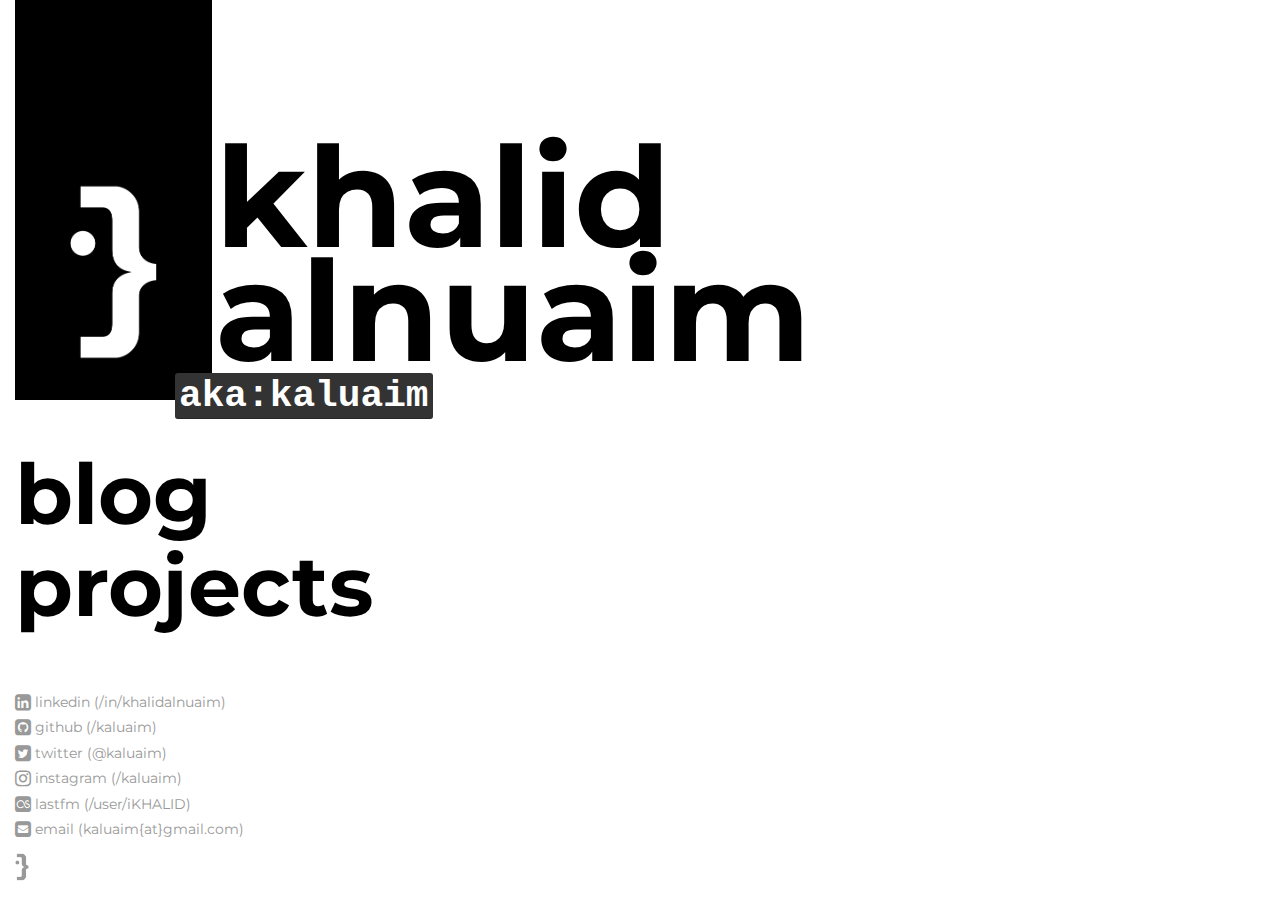
<file: index.html>
<!--
Hello, since you're reading this words,, that probably mean you
curious about this site, I have to warn you it not built in
efficient way and i'm sure 100% there's a better ways to do it
(i'm not a frontend developer but i wanted to build something
unique, feel free to use it if you want, and if you need any help
just let me know,, BUT don't look at the CSS file it is worst :-D ).
@kaluaim
 -->
<!DOCTYPE html>
<html lang="en">
	<head>
		<meta charset="utf-8">
		<meta http-equiv="X-UA-Compatible" content="IE=edge">
		<meta name="viewport" content="width=device-width, initial-scale=1, maximum-scale=1, user-scalable=no">
		<title>kaluaim</title>
		<link rel="shortcut icon" href="assets/images/favicon.ico">
		<link rel="author" href="humans.txt" />
		<meta name="description" content="The personal website for khalid alnuaim">
		<meta name="keywords" content="kaluaim,khalid,alnuaim">

		<!-- Bootstrap -->
		<link rel="stylesheet" href="https://maxcdn.bootstrapcdn.com/bootstrap/3.2.0/css/bootstrap.min.css">

		<!-- Font Awesome -->
		<link rel="stylesheet" href="https://maxcdn.bootstrapcdn.com/font-awesome/4.3.0/css/font-awesome.min.css">

		<!-- custom CSS -->
		<link rel="stylesheet" type="text/css" href="assets/css/style.css">

		<!--[if lt IE 9]>
		<script src="https://oss.maxcdn.com/html5shiv/3.7.2/html5shiv.min.js"></script>
		<script src="https://oss.maxcdn.com/respond/1.4.2/respond.min.js"></script>
		<![endif]-->
	</head>
	<body>
		<div class="container-fluid">
			<!-- ### title ### -->
			<!-- lg -->
			<div class="row visible-lg-block">
				<div class="col-lg-12 title-lg">
					<img src="assets/images/logo-header.png">
					<h1>khalid</h1>
					<h2>alnuaim</h2>
					<h3><kbd>aka:kaluaim</kbd></h3>
				</div>
			</div>

			<!-- md -->
			<div class="row visible-md-block">
				<div class="col-lg-12 title-md">
					<img src="assets/images/logo-header.png">
					<h1>khalid</h1>
					<h2>alnuaim</h2>
					<h3><kbd>aka:kaluaim</kbd></h3>
				</div>
			</div>

			<!-- sm -->
			<div class="row visible-sm-block">
				<div class="col-lg-12 title-sm">
					<img src="assets/images/logo-header.png">
					<h1>khalid</h1>
					<h2>alnuaim</h2>
					<h3><kbd>kaluaim</kbd></h3>
				</div>
			</div>

			<!-- xs -->
			<div class="row visible-xs-block">
				<div class="col-lg-12 title-xs">
					<img src="assets/images/logo-header.png">
					<h1>khalid</h1>
					<h2>alnuaim</h2>
					<h3><kbd>kaluaim</kbd></h3>
				</div>
			</div>
		</div>

		<div class="container-fluid">
			<!-- ### links ### -->
			<!-- lg, md and sm -->
			<div class="row hidden-xs">
				<div class="col-sm-12 links">
					<h1>
						<a href="http://blog.kalua.im/">blog</a></br>
						<a href="http://projects.kalua.im/">projects</a>
					</h1>
				</div>
			</div>

			<!-- xs -->
			<div class="row visible-xs-block">
				<div class="col-md-12 links-xs">
					<div class="col-md-3">
						<h1><a href="http://blog.kalua.im/">blog</a></h1>
					</div>
					<div class="col-md-4">
						<h1><a href="http://projects.kalua.im/">projects</a></h1>
					</div>
				</div>
			</div>
		</div>


		<!-- ### footer ### -->
		<!-- lg, md and sm -->
		<div class="footer hidden-xs">
			<div class="container-fluid">
				<span class="text-muted">
					<h6><a href="https://www.linkedin.com/in/khalidalnuaim/"><i class="fa fa-linkedin-square fa-lg"></i> linkedin (/in/khalidalnuaim)</a><h6/>
					<h6><a href="https://github.com/kaluaim/"><i class="fa fa-github-square fa-lg"></i> github (/kaluaim)</a><h6/>
					<h6><a href="https://twitter.com/kaluaim/"><i class="fa fa-twitter-square fa-lg"></i> twitter (@kaluaim)</a><h6/>
					<h6><a href="https://instagram.com/kaluaim/"><i class="fa fa-instagram fa-lg"></i> instagram (/kaluaim)</a><h6/>
					<h6><a href="http://www.last.fm/user/iKHALID/"><i class="fa fa-lastfm-square fa-lg"></i> lastfm (/user/iKHALID)</a><h6/>
					<h6><a href="mailto:kaluaim@gmail.com"><i class="fa fa-envelope-square fa-lg"></i> email (kaluaim{at}gmail.com)</a><h6/>
					<img src="assets/images/logo-gray.png" class="footer-logo">
				</span>
			</div>
		</div>

		<!-- xs -->
		<div class="footer-xs visible-xs-inline">
			<div class="container">
				<span class="text-muted footer-links-xs">
					<img src="assets/images/logo-gray.png" class="footer-logo-xs"><br>&#160;
					<a href="https://www.linkedin.com/in/khalidalnuaim/"><i class="fa fa-linkedin-square fa-3x"></i></a>&#160;
					<a href="https://github.com/kaluaim/"><i class="fa fa-github-square fa-3x"></i></a>&#160;
					<a href="mailto:kaluaim@gmail.com"><i class="fa fa-envelope-square fa-3x"></i></a><br>&#160;
					<a href="https://twitter.com/kaluaim/"><i class="fa fa-twitter-square fa-3x"></i></a>&#160;
					<a href="https://instagram.com/kaluaim/"><i class="fa fa-instagram fa-3x"></i></a>&#160;
					<a href="http://www.last.fm/user/iKHALID/"><i class="fa fa-lastfm-square fa-3x"></i></a>
				</span>
			</div>
		</div>

		<!-- JavaScript -->
		<script src="https://ajax.googleapis.com/ajax/libs/jquery/1.11.1/jquery.min.js"></script>
		<script src="https://maxcdn.bootstrapcdn.com/bootstrap/3.2.0/js/bootstrap.min.js"></script>
	</body>
</html>
</file>
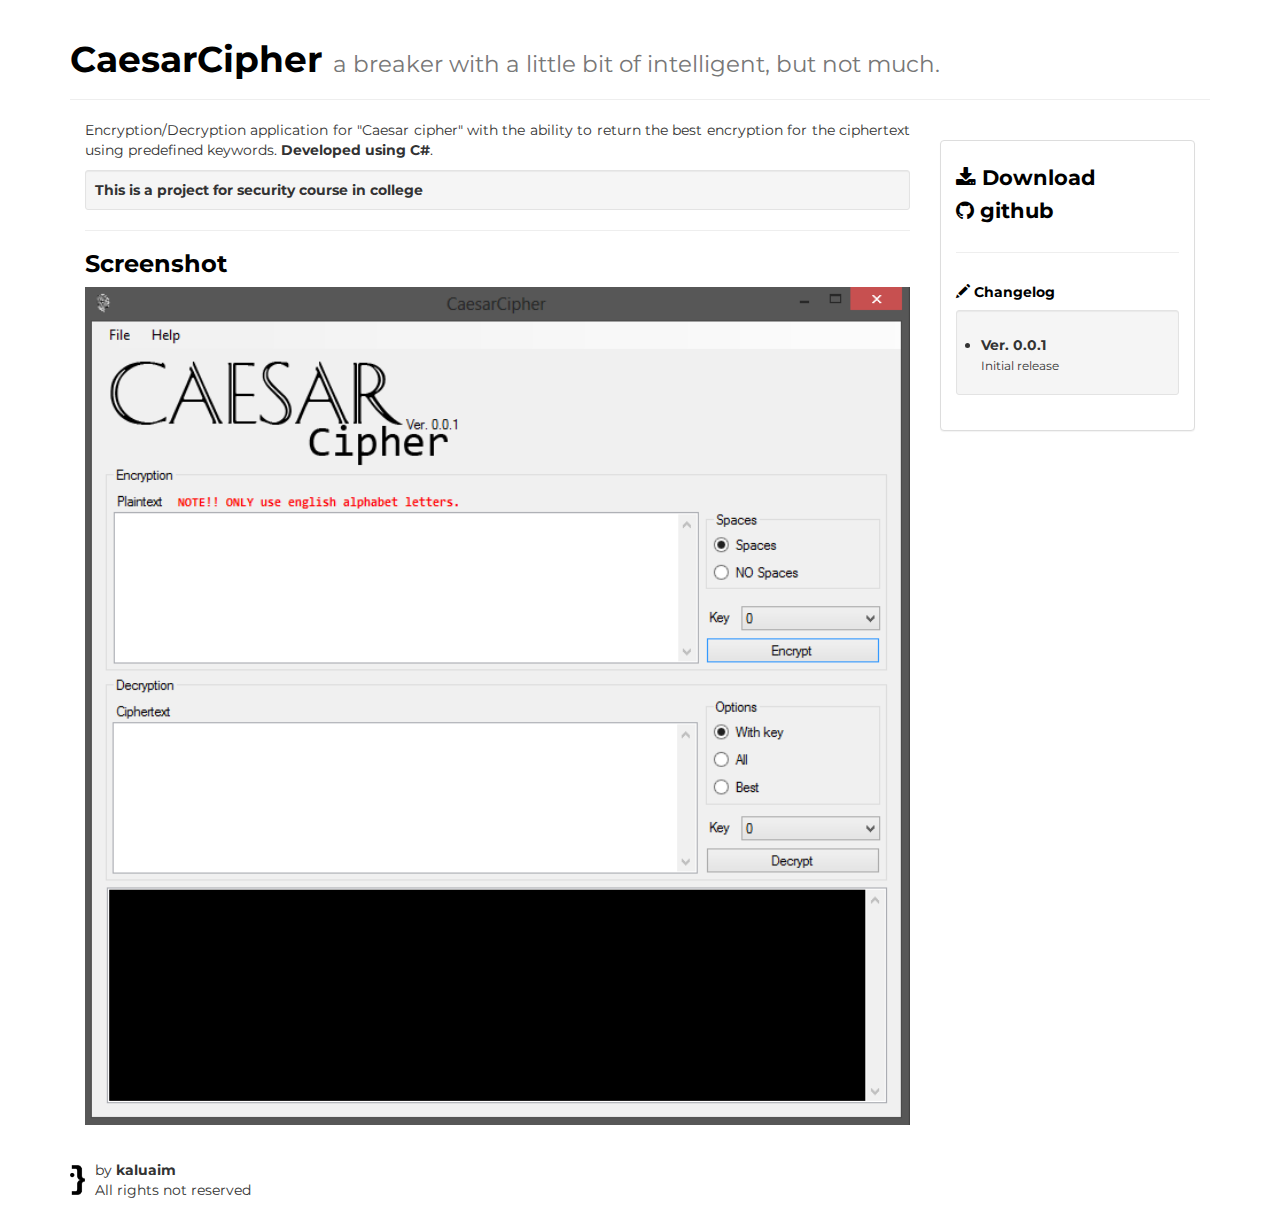
<file: projects/CaesarCipher/index.html>
<!DOCTYPE html>
<html lang="en">

	<head>
		<meta charset="utf-8">
		<meta http-equiv="X-UA-Compatible" content="IE=edge">
		<meta name="viewport" content="width=device-width, initial-scale=1">
		<title>CaesarCipher</title>
		<link rel="shortcut icon" href="http://kalua.im/assets/images/favicon.ico" >

		<!-- Bootstrap -->
		<link rel="stylesheet" href="https://maxcdn.bootstrapcdn.com/bootstrap/3.2.0/css/bootstrap.min.css">

		<!-- Font Awesome -->
		<link href="https://maxcdn.bootstrapcdn.com/font-awesome/4.1.0/css/font-awesome.min.css" rel="stylesheet">

		<!-- my_css -->
		<link href="assets/css/style.css" rel="stylesheet">

		<!--[if lt IE 9]>
			<script src="https://oss.maxcdn.com/libs/html5shiv/3.7.0/html5shiv.js"></script>
			<script src="https://oss.maxcdn.com/libs/respond.js/1.4.2/respond.min.js"></script>
		<![endif]-->
	</head>

	<body>
		<div class="container">

			<!-- Title -->
		  <div class="row">
		    <div class="container">
		      <div class="page-header">
		        <h1>
		          <strong>CaesarCipher </strong>
		          <small>a breaker with a little bit of intelligent, but not much.</small>
		        </h1>
		      </div>
		    </div>
		  </div>

			<!-- Main -->
		  <div class="row">
				<div class="container">

			    <!-- content -->
			    <div class="col-md-9">
			      <p>Encryption/Decryption application for &quot;Caesar cipher&quot; with the ability to return the best encryption for the ciphertext using predefined keywords. <strong>Developed using C#</strong>.</p>
						<div class="well well-sm"><strong>This is a project for security course in college</strong></div>
						<hr/>
						<h3>Screenshot</h3>
						<img src="assets/images/caesar-cipher-screenshot.png" style="width:100%;" alt="server"/>
			    </div>

			    <!-- Side-menu  -->
			    <div class="col-md-3 side-menu">
			      <div class="panel panel-default">
			        <div class="panel-body">
			          <div class="row">
		              <div class="col-xs-12">
		                <h5><i class="fa fa-download"></i> <a href="assets/download/CaesarCipher-0.0.1.zip"><strong>Download</strong></a></h5>
		                <h5><i class="fa fa-github"></i> <a href="https://github.com/kaluaim/CaesarCipher" target="_blank"><strong>github</strong></a></h5>
		              </div>
			          </div>
								<hr/>
			          <div class="row">
		              <div class="col-xs-12">
	                  <h4><strong><span class="glyphicon glyphicon-pencil"></span> Changelog</strong></h4>
		                <div class="well well-sm changelog">
											<ul>
												<li>
													<strong>Ver. 0.0.1</strong></br>
				                  <small>Initial release</small>
												</li>
											</ul>
		                </div>
		              </div>
			          </div>
			        </div>
			      </div>
			    </div>
				</div>

		  </div>
		</div>

		<!-- Footer -->
		<div class="footer">
		    <div class="container">
		      <div>
		        <img src="assets/images/logo-footer.png" width="15" alt="kaluaim"/>
		      </div>
	        <div class="footer-kaluaim">
            by <strong>kaluaim</strong>
	        </div>
	        <div class="footer-rights">
            All rights not reserved
	        </div>
		    </div>
		</div>

	</body>

</html>
</file>
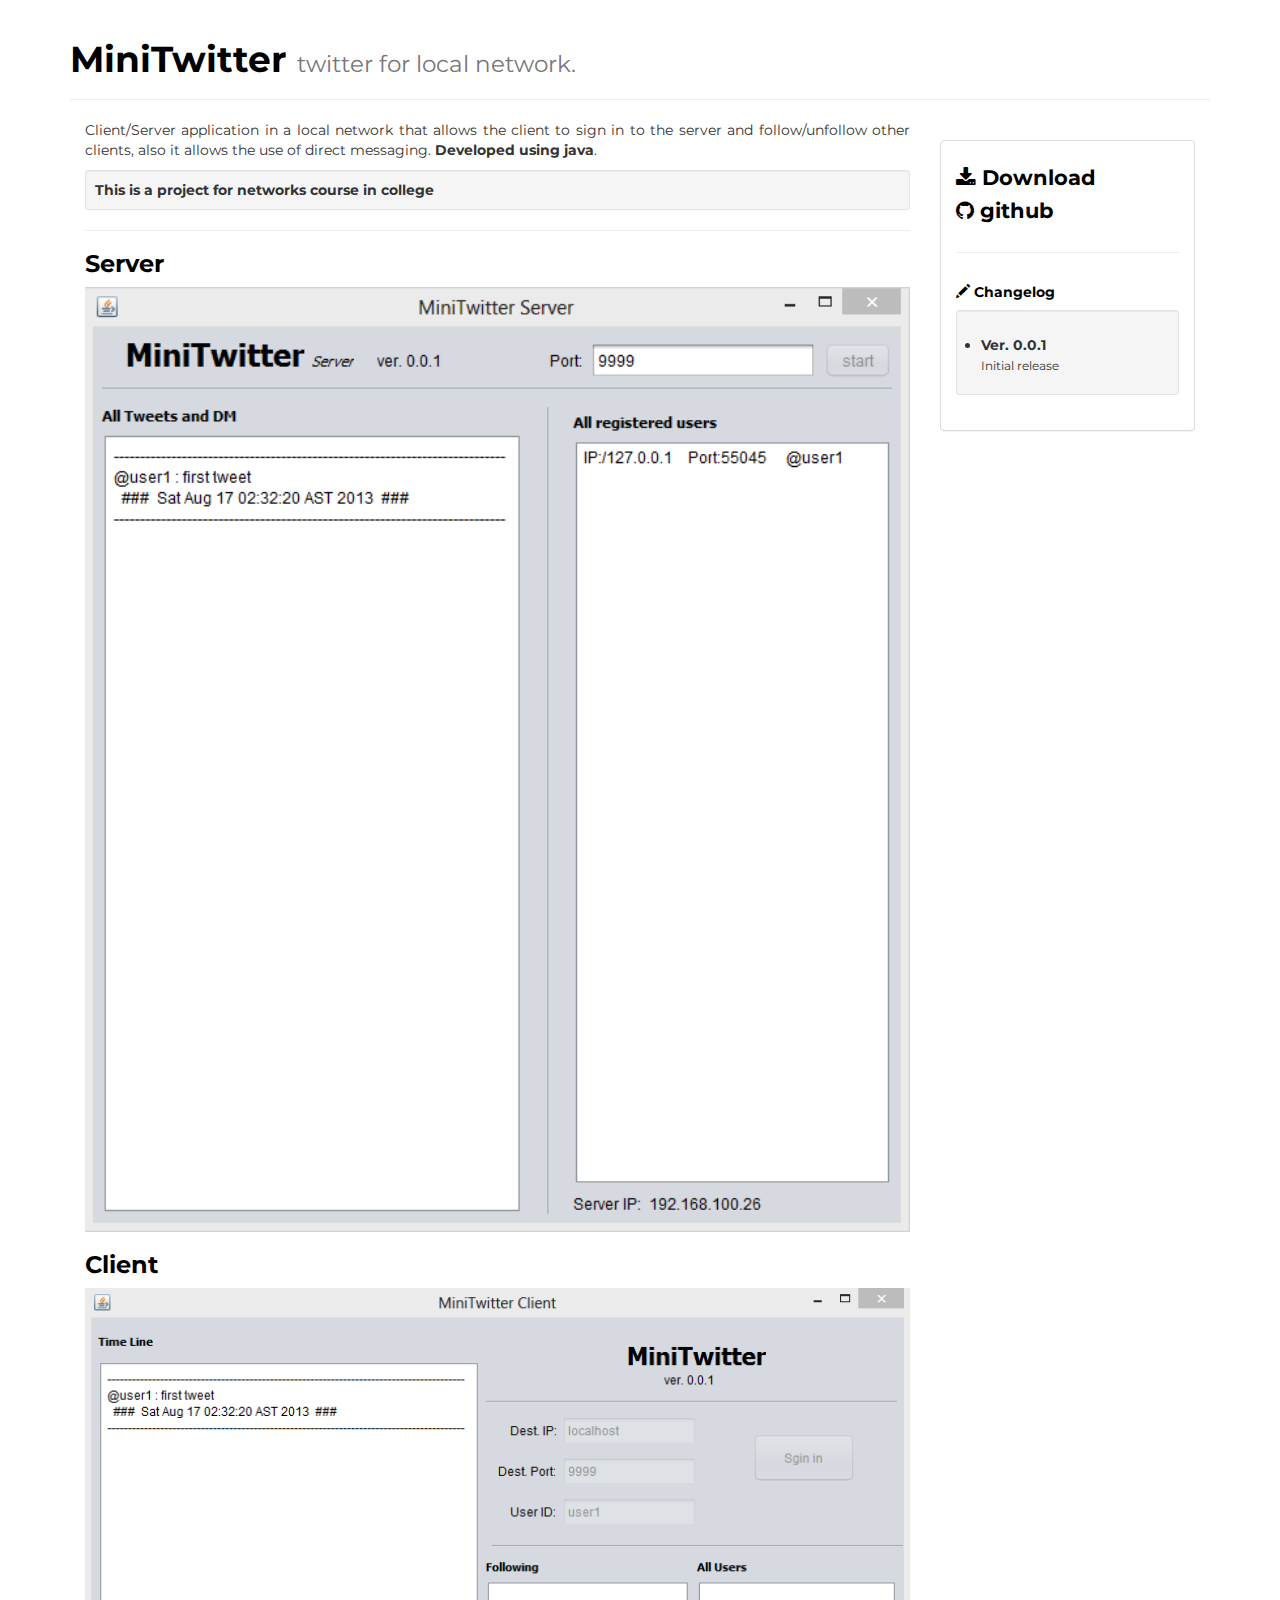
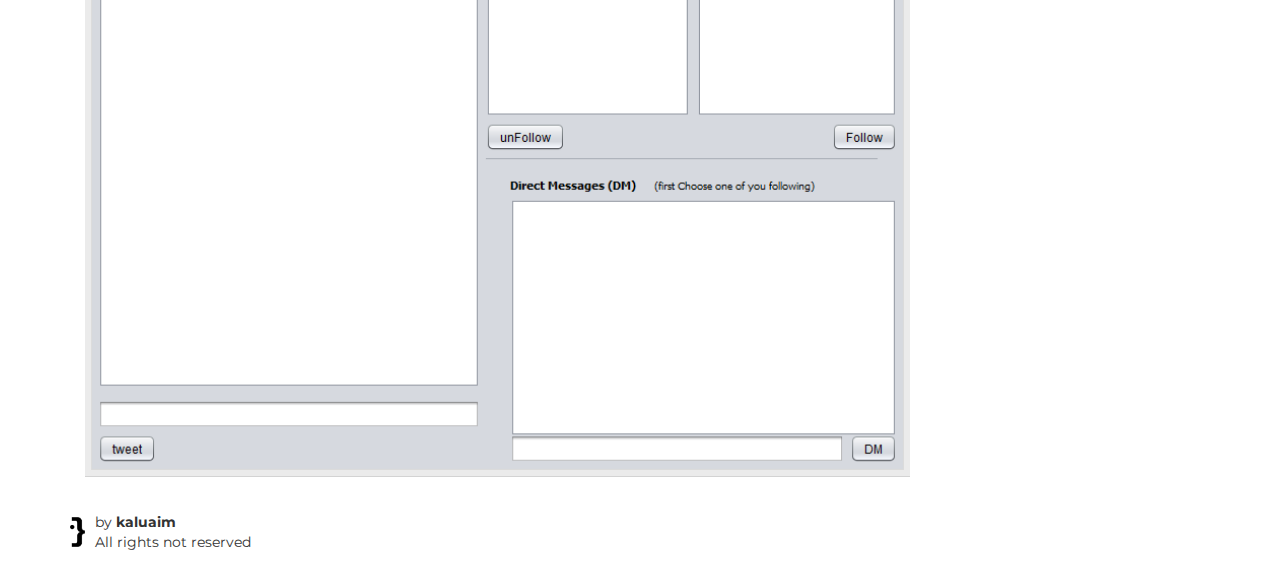
<file: projects/MiniTwitter/index.html>
<!DOCTYPE html>
<html lang="en">

	<head>
		<meta charset="utf-8">
		<meta http-equiv="X-UA-Compatible" content="IE=edge">
		<meta name="viewport" content="width=device-width, initial-scale=1">
		<title>CaesarCipher</title>
		<link rel="shortcut icon" href="http://kalua.im/assets/images/favicon.ico" >

		<!-- Bootstrap -->
		<link rel="stylesheet" href="https://maxcdn.bootstrapcdn.com/bootstrap/3.2.0/css/bootstrap.min.css">

		<!-- Font Awesome -->
		<link href="https://maxcdn.bootstrapcdn.com/font-awesome/4.1.0/css/font-awesome.min.css" rel="stylesheet">

		<!-- my_css -->
		<link href="assets/css/style.css" rel="stylesheet">

		<!--[if lt IE 9]>
			<script src="https://oss.maxcdn.com/libs/html5shiv/3.7.0/html5shiv.js"></script>
			<script src="https://oss.maxcdn.com/libs/respond.js/1.4.2/respond.min.js"></script>
		<![endif]-->
	</head>

	<body>
		<div class="container">

			<!-- Title -->
		  <div class="row">
		    <div class="container">
		      <div class="page-header">
		        <h1>
		          <strong>MiniTwitter </strong>
		          <small>twitter for local network.</small>
		        </h1>
		      </div>
		    </div>
		  </div>

			<!-- Main -->
		  <div class="row">
				<div class="container">

			    <!-- content -->
			    <div class="col-md-9">
			      <p>Client/Server application in a local network that allows the client to sign in to the server and follow/unfollow other clients, also it allows the use of direct messaging. <strong>Developed using java</strong>.</p>
						<div class="well well-sm"><strong>This is a project for networks course in college</strong></div>
						<hr/>
						<h3>Server</h3>
						<img src="assets/images/mini-twitter-server.png" style="width:100%;" alt="server"/>
						<h3>Client</h3>
						<img src="assets/images/mini-twitter-client.png" style="width:100%;" alt="server"/>
			    </div>

			    <!-- Side-menu  -->
			    <div class="col-md-3 side-menu">
			      <div class="panel panel-default">
			        <div class="panel-body">
			          <div class="row">
		              <div class="col-xs-12">
		                <h5><i class="fa fa-download"></i> <a href="assets/download/MiniTwitter-0.0.1.zip"><strong>Download</strong></a></h5>
		                <h5><i class="fa fa-github"></i> <a href="https://github.com/kaluaim/MiniTwitter" target="_blank"><strong>github</strong></a></h5>
		              </div>
			          </div>
								<hr/>
			          <div class="row">
		              <div class="col-xs-12">
	                  <h4><strong><span class="glyphicon glyphicon-pencil"></span> Changelog</strong></h4>
										<div class="well well-sm changelog">
											<ul>
												<li>
													<strong>Ver. 0.0.1</strong></br>
				                  <small>Initial release</small>
												</li>
											</ul>
		                </div>
		              </div>
			          </div>
			        </div>
			      </div>
			    </div>
				</div>

		  </div>
		</div>

		<!-- Footer -->
		<div class="footer">
		    <div class="container">
		      <div>
		        <img src="assets/images/logo-footer.png" width="15" alt="kaluaim"/>
		      </div>
	        <div class="footer-kaluaim">
            by <strong>kaluaim</strong>
	        </div>
	        <div class="footer-rights">
            All rights not reserved
	        </div>
		    </div>
		</div>

	</body>

</html>
</file>
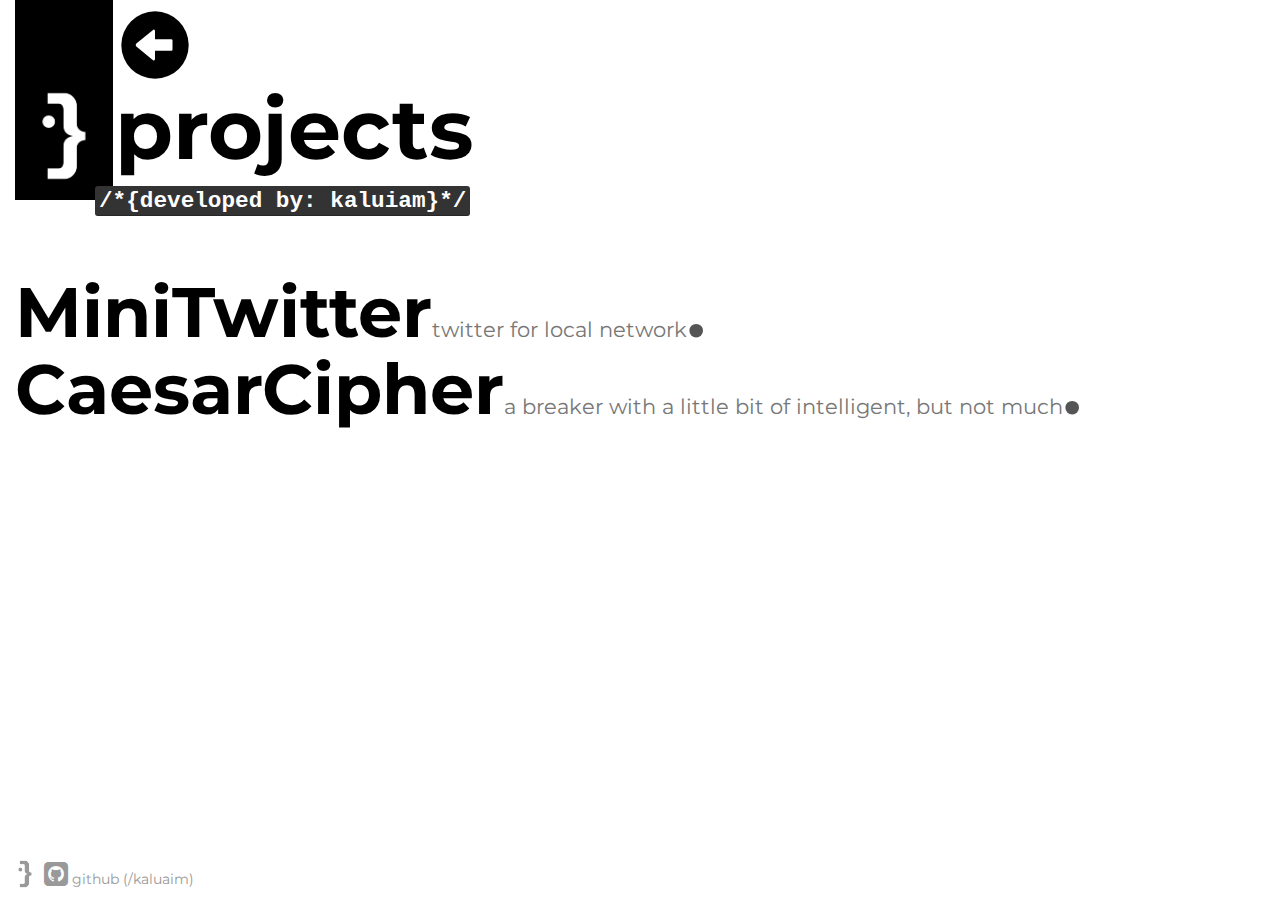
<file: projects.html>
<!DOCTYPE html>
<html lang="en">
	<head>
		<meta charset="utf-8">
		<meta http-equiv="X-UA-Compatible" content="IE=edge">
		<meta name="viewport" content="width=device-width, initial-scale=1">
		<title>projects</title>
		<link rel="shortcut icon" href="favicon.ico">

		<!-- Bootstrap -->
		<link rel="stylesheet" href="https://maxcdn.bootstrapcdn.com/bootstrap/3.2.0/css/bootstrap.min.css">

		<!-- Font Awesome -->
		<link href="https://maxcdn.bootstrapcdn.com/font-awesome/4.1.0/css/font-awesome.min.css" rel="stylesheet">

		<!-- custom CSS -->
		<link rel="stylesheet" type="text/css" href="custom.css">

		<!--[if lt IE 9]>
		<script src="https://oss.maxcdn.com/html5shiv/3.7.2/html5shiv.min.js"></script>
		<script src="https://oss.maxcdn.com/respond/1.4.2/respond.min.js"></script>
		<![endif]-->
	</head>
	<body>

		<div class="container-fluid">
			<!-- ### title ### -->
			<!-- lg -->
			<div class="row visible-lg-block">
				<div class="col-lg-12 projects-title-lg">
					<img src="llogo.png">
					<h1>
						<a href="http://kalua.im/"><span class="glyphicon glyphicon-circle-arrow-left"></span></a>
					</h1>
					<h2>projects</h2>
					<h3><kbd>/*{developed by: kaluiam}*/</kbd></h3>
				</div>
			</div>

			<!-- md -->
			<div class="row visible-md-block">
				<div class="col-md-12 projects-title-md">
					<img src="llogo.png">
					<h1>
						<a href="http://kalua.im/"><span class="glyphicon glyphicon-circle-arrow-left"></span></a>
					</h1>
					<h2>projects</h2>
					<h3><kbd>/*{developed by: kaluiam}*/</kbd></h3>
				</div>
			</div>

			<!-- sm -->
			<div class="row visible-sm-block">
				<div class="col-sm-12 projects-title-sm">
					<img src="llogo.png">
					<h1>
						<a href="http://kalua.im/"><span class="glyphicon glyphicon-circle-arrow-left"></span></a>
					</h1>
					<h2>projects</h2>
					<h3><kbd>/*{developed by: kaluiam}*/</kbd></h3>
				</div>
			</div>

			<!-- xs -->
			<div class="row visible-xs-block">
				<div class="col-xs-12 projects-title-xs">
					<img src="llogo.png">
					<h1>
						<a href="http://kalua.im/"><span class="glyphicon glyphicon-circle-arrow-left"></span></a>
					</h1>
					<h2>projects</h2>
					<h3><kbd>/*{developed by: kaluiam}*/</kbd></h3>
				</div>
			</div>
		</div>

		<div class="container-fluid">
			<!-- ### links ### -->
			<!-- lg -->
			<div class="row visible-lg-block">
				<div class="col-lg-12 projects-links-lg">
					<h1>
						<a href="http://projects.kalua.im/MiniTwitter/">MiniTwitter</a><small>twitter for local network</small>.</br>
						<a href="http://projects.kalua.im/CaesarCipher/">CaesarCipher</a><small>a breaker with a little bit of intelligent, but not much</small>.</br>
					</h1>
				</div>
			</div>

			<!-- md -->
			<div class="row visible-md-block">
				<div class="col-md-12 projects-links-md">
					<h1>
						<a href="http://projects.kalua.im/MiniTwitter/">MiniTwitter</a><small>twitter for local network</small>.</br>
						<a href="http://projects.kalua.im/CaesarCipher/">CaesarCipher</a><small>a breaker with a little bit of intelligent, but not much</small>.</br>
					</h1>
				</div>
			</div>

			<!-- sm -->
			<div class="row visible-sm-block">
				<div class="col-sm-12 projects-links-sm">
					<h1>
						<a href="http://projects.kalua.im/MiniTwitter/">MiniTwitter</a><small>twitter for local network</small>.</br>
						<a href="http://projects.kalua.im/CaesarCipher/">CaesarCipher</a><small>a breaker with a little bit of intelligent, but not much</small>.</br>
					</h1>
				</div>
			</div>

			<!-- xs -->
			<div class="row visible-xs-block">
				<div class="col-xs-12 projects-links-xs">
					<h1>
						<a href="http://projects.kalua.im/MiniTwitter/">MiniTwitter</a>.</br>
						<a href="http://projects.kalua.im/CaesarCipher/">CaesarCipher</a>.</br>
					</h1>
				</div>
			</div>

		</div>

		<!-- ### footer ### -->
		<!-- lg, md and sm -->
		<div class="footer-projects hidden-xs">
			<div class="container-fluid">
				<span class="text-muted">
					<h6>
						<img src="logo-g.png" class="footer-projects-logo">
						<a href="https://github.com/kaluaim"><i class="fa fa-github-square fa-2x"></i> github (/kaluaim)</a>
					<h6/>
				</span>
			</div>
		</div>

		<!-- xs -->
		<div class="footer-projects-xs visible-xs-inline">
			<div class="container-fluid">
				<span class="text-muted footer-links-xs">
					<img src="logo-g.png" class="footer-logo-xs">
					<a href="https://github.com/kaluaim"><i class="fa fa-github-square fa-3x"></i></a>&#160;
				</span>
			</div>
		</div>


		<!-- JavaScript plugins -->
		<script src="https://ajax.googleapis.com/ajax/libs/jquery/1.11.1/jquery.min.js"></script>
		<script src="https://maxcdn.bootstrapcdn.com/bootstrap/3.2.0/js/bootstrap.min.js"></script>
	</body>
</html>
</file>
<file: assets/css/style.css>
/*
I told you don't look :-(
if this line above doesn't make sense to you don't look at index.html :-)
@kaluaim
*/

@import url(http://fonts.googleapis.com/css?family=Montserrat:400,700);

html {
  position: relative;
  min-height: 100%;
}

body {
  /* Margin bottom by footer height */
  margin-bottom: 215px;
  overflow-x: hidden;
  font-family: 'Montserrat', Arial, serif;
}

.footer {
  position: absolute;
  bottom: 0;
  width: 100%;
  /* Set the fixed height of the footer here */
  height: 215px;
  background-color: #fff;
}

.footer-xs {
  position: absolute;
  bottom: 0;
  width: 100%;
  /* Set the fixed height of the footer here */
  height: 130px;
  background-color: #fff;
}

.footer-projects {
  position: absolute;
  bottom: 0;
  width: 100%;
  /* Set the fixed height of the footer here */
  height: 50px;
  background-color: #fff;
}

.footer-projects-xs {
  position: absolute;
  bottom: 0;
  width: 100%;
  /* Set the fixed height of the footer here */
  height: 50px;
  background-color: #fff;
}

.footer-logo {
	height: 30px;
	margin-top: 5px;
	margin-left:-8px;
}

.footer-logo-xs {
  height: 45px;
  margin-top: -25px;
  margin-left:-5px;
}

.footer-projects-logo {
  height: 30px;
  margin-top: -12px;
  margin-left:-5px;
}

.container .text-muted {
  margin: 19px 0 10px 0;
}

h1 { font-weight: 700; color: #000;}
h2 { font-weight: 700; color: #000;}
h3 { font-weight: 700; color: #999;}
h4 { font-weight: 700; font-size:200%; color: #e3e2dd;}
h5 { font-weight: 700; font-size:500%; color: #000;}
h5 a{ font-weight: 700; font-size:100%; color: #000}
h5 a:hover{ color: #999; text-decoration: none;}
h5 a:focus{ color: #555; text-decoration: none;}
h6 { font-weight: 700; font-size:100%; color: #999;}
h6 a{ font-weight: 400; font-size:100%; color: #999;}
h6 a:hover{ font-weight: 400; font-size:100%; color: #000; text-decoration: none;}
h6 a:focus{ font-weight: 400; font-size:100%; color: #555; text-decoration: none;}


/* header */
/* header:index */
/* ## lg ##*/
.title-lg {}
.title-lg img {height: 400px;}
.title-lg h1 {font-size:1000%; margin-top: -280px; margin-left: 200px;}
.title-lg h2 {font-size:1000%; margin-top: -50px; margin-left: 200px;}
.title-lg h3 {font-size:300%; margin-top: -30px; margin-left: 160px;}

/* ## md ##*/
.title-md {}
.title-md img {height: 300px;}
.title-md h1 {font-size:700%; margin-top: -211px; margin-left: 155px;}
.title-md h2 {font-size:700%; margin-top: -40px; margin-left: 155px;}
.title-md h3 {font-size:220%; margin-top: -20px; margin-left: 160px;}

/* ## sm ##*/
.title-sm {}
.title-sm img {height: 200px;}
.title-sm h1 {font-size:500%; margin-top: -153px; margin-left: 100px;}
.title-sm h2 {font-size:500%; margin-top: -33px; margin-left: 100px;}
.title-sm h3 {font-size:180%; margin-top: -18px; margin-left: 105px;}

/* ## xs ##*/
.title-xs {}
.title-xs img {height: 120px;}
.title-xs h1 {font-size:300%; margin-top: -100px; margin-left: 60px;}
.title-xs h2 {font-size:300%; margin-top: -23px; margin-left: 60px;}
.title-xs h3 {font-size:140%; margin-top: -13px; margin-left: 63px;}

/* header:projects*/
/* ## lg ##*/
.projects-title-lg {}
.projects-title-lg img {height: 200px;}
.projects-title-lg h1 {font-size:500%; margin-top: -190px; margin-left: 105px;}
.projects-title-lg h1 a {color: #000;}
.projects-title-lg h1 a:hover {color: #999;}
.projects-title-lg h2 {font-size:600%; margin-top: -20px; margin-left: 100px;}
.projects-title-lg h3 {font-size:180%; margin-top: 10px; margin-left: 80px;}

/* ## md ##*/
.projects-title-md {}
.projects-title-md img {height: 180px;}
.projects-title-md h1 {font-size:400%; margin-top: -170px; margin-left: 95px;}
.projects-title-md h1 a {color: #000;}
.projects-title-md h1 a:hover {color: #999;}
.projects-title-md h1 a:focus {color: #555;}
.projects-title-md h2 {font-size:550%; margin-top: -26px; margin-left: 90px;}
.projects-title-md h3 {font-size:150%; margin-top: 10px; margin-left: 95px;}

/* ## sm ##*/
.projects-title-sm {}
.projects-title-sm img {height: 160px;}
.projects-title-sm h1 {font-size:350%; margin-top: -150px; margin-left: 85px;}
.projects-title-sm h1 a {color: #000;}
.projects-title-sm h1 a:hover {color: #999;}
.projects-title-sm h1 a:focus {color: #555;}
.projects-title-sm h2 {font-size:550%; margin-top: -32px; margin-left: 80px;}
.projects-title-sm h3 {font-size:120%; margin-top: 10px; margin-left: 85px;}

/* ## xs ##*/
.projects-title-xs {}
.projects-title-xs img {height: 120px;}
.projects-title-xs h1 {font-size:300%; margin-top: -114px; margin-left: 65px;}
.projects-title-xs h1 a {color: #000;}
.projects-title-xs h1 a:hover {color: #999;}
.projects-title-xs h1 a:focus {color: #555;}
.projects-title-xs h2 {font-size:350%; margin-top: -23px; margin-left: 63px;}
.projects-title-xs h3 {font-size:100%; margin-top: -3px; margin-left: 65px;}


/* main-area */
/* main-area:index */
/* ## lg, md and sm ##*/
.links {}
.links h1 {font-size:600%;}
.links h1 a {color: #000;}
.links h1 a:hover {color: #999; text-decoration: none;}
.links h1 a:focus {color: #555; text-decoration: none;}
/* ## xs ##*/
.links-xs {margin-top: 30px; margin-left: -16px;}
.links-xs h1 {font-size:400%; margin-top: -10px;}
.links-xs h1 a {color: #000;}
.links-xs h1 a:hover {color: #999; text-decoration: none;}
.links-xs h1 a:focus {color: #555; text-decoration: none;}

/* main-area:projects */
/* ## lg ##*/
.projects-links-lg {}
.projects-links-lg {margin-top: 30px;}
.projects-links-lg h1 {font-size:500%; color: #555;}
.projects-links-lg h1 a {color: #000;}
.projects-links-lg h1 a:hover {color: #999; text-decoration: none;}
.projects-links-lg h1 a:focus {color: #999; text-decoration: none;}
.projects-links-lg h1 small {font-size:30%;}

/* ## md ##*/
.projects-links-md {}
.projects-links-md {margin-top: 30px;}
.projects-links-md h1 {font-size:400%; color: #555;}
.projects-links-md h1 a {color: #000;}
.projects-links-md h1 a:hover {color: #999; text-decoration: none;}
.projects-links-md h1 a:focus {color: #555; text-decoration: none;}
.projects-links-md h1 small {font-size:30%;}

/* ## sm ##*/
.projects-links-sm {}
.projects-links-sm {margin-top: 30px;}
.projects-links-sm h1 {font-size:330%; color: #555;}
.projects-links-sm h1 a {color: #000;}
.projects-links-sm h1 a:hover {color: #999; text-decoration: none;}
.projects-links-sm h1 a:focus {color: #555; text-decoration: none;}
.projects-links-sm h1 small {font-size:30%;}

/* ## xs ##*/
.projects-links-xs {}
.projects-links-xs {margin-top: 30px;}
.projects-links-xs h1 {font-size:300%; color: #555;}
.projects-links-xs h1 a {color: #000;}
.projects-links-xs h1 a:hover {color: #999; text-decoration: none;}
.projects-links-xs h1 a:focus {color: #555; text-decoration: none;}

/* footer */
/* ## xs ##*/
.footer-links-xs {}
.footer-links-xs a {color: #999;}
.footer-links-xs a:hover {color: #000;};
.footer-links-xs a:focus {color: #555;};
</file>
<file: projects/CaesarCipher/assets/css/style.css>
@import url(http://fonts.googleapis.com/css?family=Montserrat:400,700);

html {
  position: relative;
  min-height: 100%;
}

body {
  /* Margin bottom by footer height */
  margin-bottom: 100px;
  font-family: 'Montserrat', Arial, serif;
}

.footer {
  position: absolute;
  bottom: 0;
  width: 100%;
  /* Set the fixed height of the footer here */
  height: 100px;
  background-color: #fff;
  padding-top: 40px;
}

h1 { font-family: 'Montserrat', Arial, serif; font-weight: 700; color: #000;}
h2 { font-family: 'Montserrat', Arial, serif; font-weight: 700; color: #000;}
h3 { font-family: 'Montserrat', Arial, serif; font-weight: 700; color: #000;}
h4 { font-family: 'Montserrat', Arial, serif; font-weight: 700; font-size:100%; color: #000;}
h5 { font-family: 'Montserrat', Arial, serif; font-weight: 400; font-size:150%; color: #000;}
h5 a{ font-family: 'Montserrat', Arial, serif; font-weight: 400; color: #000}
h5 a:hover{ color: #999; text-decoration: none;}
h5 a:focus{ color: #555; text-decoration: none;}

p {
  font-family: 'Montserrat', Arial, serif;
  font-weight: 400;
  text-align: justify;
}

.side-menu {
  margin: 20px 0 0 0;
}

.footer-kaluaim {
  margin: -35px 0 0 25px;
}

.footer-rights {
  margin: 0 0 0 25px;
}

.changelog > ul {
  margin-left: -25px;
}

.changelog > ul > li {
  padding-top: 15px;
}
</file>
<file: projects/MiniTwitter/assets/css/style.css>
@import url(http://fonts.googleapis.com/css?family=Montserrat:400,700);

html {
  position: relative;
  min-height: 100%;
}

body {
  /* Margin bottom by footer height */
  margin-bottom: 100px;
  font-family: 'Montserrat', Arial, serif;
}

.footer {
  position: absolute;
  bottom: 0;
  width: 100%;
  /* Set the fixed height of the footer here */
  height: 100px;
  background-color: #fff;
  padding-top: 40px;
}

h1 { font-family: 'Montserrat', Arial, serif; font-weight: 700; color: #000;}
h2 { font-family: 'Montserrat', Arial, serif; font-weight: 700; color: #000;}
h3 { font-family: 'Montserrat', Arial, serif; font-weight: 700; color: #000;}
h4 { font-family: 'Montserrat', Arial, serif; font-weight: 700; font-size:100%; color: #000;}
h5 { font-family: 'Montserrat', Arial, serif; font-weight: 400; font-size:150%; color: #000;}
h5 a{ font-family: 'Montserrat', Arial, serif; font-weight: 400; color: #000}
h5 a:hover{ color: #999; text-decoration: none;}
h5 a:focus{ color: #555; text-decoration: none;}

p {
  font-family: 'Montserrat', Arial, serif;
  font-weight: 400;
  text-align: justify;
}

.side-menu {
  margin: 20px 0 0 0;
}

.footer-kaluaim {
  margin: -35px 0 0 25px;
}

.footer-rights {
  margin: 0 0 0 25px;
}

.changelog > ul {
  margin-left: -25px;
}

.changelog > ul > li {
  padding-top: 15px;
}
</file>
<file: custom.css>
/*
I told you don't look :-(
if this line above doesn't make sense to you don't look at index.html :-)
@kaluaim
*/

@import url(http://fonts.googleapis.com/css?family=Montserrat:400,700);

html {
  position: relative;
  min-height: 100%;
}

body {
  /* Margin bottom by footer height */
  margin-bottom: 215px;
  overflow-x: hidden;
}

.footer {
  position: absolute;
  bottom: 0;
  width: 100%;
  /* Set the fixed height of the footer here */
  height: 215px;
  background-color: #fff;
}

.footer-xs {
  position: absolute;
  bottom: 0;
  width: 100%;
  /* Set the fixed height of the footer here */
  height: 130px;
  background-color: #fff;
}

.footer-projects {
  position: absolute;
  bottom: 0;
  width: 100%;
  /* Set the fixed height of the footer here */
  height: 50px;
  background-color: #fff;
}

.footer-projects-xs {
  position: absolute;
  bottom: 0;
  width: 100%;
  /* Set the fixed height of the footer here */
  height: 50px;
  background-color: #fff;
}

.footer-logo {
	height: 30px;
	margin-top: 5px;
	margin-left:-8px;
}

.footer-logo-xs {
  height: 45px;
  margin-top: -25px;
  margin-left:-5px;
}

.footer-projects-logo {
  height: 30px;
  margin-top: -12px;
  margin-left:-5px;
}

.container .text-muted {
  margin: 19px 0 10px 0;
}



h1 { font-family: 'Montserrat', Arial, serif; font-weight: 700; color: #000;}
h2 { font-family: 'Montserrat', Arial, serif; font-weight: 700; color: #000;}
h3 { font-family: 'Montserrat', Arial, serif; font-weight: 700; color: #999;}
h4 { font-family: 'Montserrat', Arial, serif; font-weight: 700; font-size:200%; color: #e3e2dd;}
h5 { font-family: 'Montserrat', Arial, serif; font-weight: 700; font-size:500%; color: #000;}
h5 a{ font-family: 'Montserrat', Arial, serif; font-weight: 700; font-size:100%; color: #000}
h5 a:hover{ color: #999; text-decoration: none;}
h5 a:focus{ color: #555; text-decoration: none;}
h6 { font-family: 'Montserrat', Arial, serif; font-weight: 700; font-size:100%; color: #999;}
h6 a{ font-family: 'Montserrat', Arial, serif; font-weight: 400; font-size:100%; color: #999;}
h6 a:hover{ font-weight: bold; font-size:100%; color: #000; text-decoration: none;}
h6 a:focus{ font-weight: bold; font-size:100%; color: #555; text-decoration: none;}


/* ## lg ##*/
.title-lg {}
.title-lg img {height: 400px;}
.title-lg h1 {font-size:1000%; margin-top: -280px; margin-left: 200px;}
.title-lg h2 {font-size:1000%; margin-top: -50px; margin-left: 200px;}
.title-lg h3 {font-size:300%; margin-top: -30px; margin-left: 160px;}

.links-lg {margin-top: 100px; text-align: center;}
.links-lg h1 {font-size:500%;}
.links-lg h1 a {color: #000;}
.links-lg h1 a:hover {color: #999; text-decoration: none;}

.projects-title-lg {}
.projects-title-lg img {height: 200px;}
.projects-title-lg h1 {font-size:500%; margin-top: -190px; margin-left: 105px;}
.projects-title-lg h1 a {color: #000;}
.projects-title-lg h1 a:hover {color: #999;}
.projects-title-lg h2 {font-size:600%; margin-top: -20px; margin-left: 100px;}
.projects-title-lg h3 {font-size:180%; margin-top: 10px; margin-left: 80px;}

.projects-links-lg {}
.projects-links-lg {margin-top: 30px;}
.projects-links-lg h1 {font-size:500%; color: #555;}
.projects-links-lg h1 a {color: #000;}
.projects-links-lg h1 a:hover {color: #999; text-decoration: none;}
.projects-links-lg h1 small {font-size:30%;}


/* ## md ##*/
.title-md {}
.title-md img {height: 300px;}
.title-md h1 {font-size:700%; margin-top: -210px; margin-left: 155px;}
.title-md h2 {font-size:700%; margin-top: -40px; margin-left: 155px;}
.title-md h3 {font-size:220%; margin-top: -20px; margin-left: 160px;}

.links-md {margin-top: 100px; text-align: center;}
.links-md h1 {font-size:450%;}
.links-md h1 a {color: #000;}
.links-md h1 a:hover {color: #999; text-decoration: none;}
.links-md h1 a:focus {color: #555; text-decoration: none;}

.projects-title-md {}
.projects-title-md img {height: 180px;}
.projects-title-md h1 {font-size:400%; margin-top: -170px; margin-left: 95px;}
.projects-title-md h1 a {color: #000;}
.projects-title-md h1 a:hover {color: #999;}
.projects-title-md h1 a:focus {color: #555;}
.projects-title-md h2 {font-size:550%; margin-top: -26px; margin-left: 90px;}
.projects-title-md h3 {font-size:150%; margin-top: 10px; margin-left: 95px;}

.projects-links-md {}
.projects-links-md {margin-top: 30px;}
.projects-links-md h1 {font-size:400%; color: #555;}
.projects-links-md h1 a {color: #000;}
.projects-links-md h1 a:hover {color: #999; text-decoration: none;}
.projects-links-md h1 a:focus {color: #555; text-decoration: none;}
.projects-links-md h1 small {font-size:30%;}



/* ## sm ##*/
.title-sm {}
.title-sm img {height: 200px;}
.title-sm h1 {font-size:500%; margin-top: -153px; margin-left: 100px;}
.title-sm h2 {font-size:500%; margin-top: -33px; margin-left: 100px;}
.title-sm h3 {font-size:180%; margin-top: -18px; margin-left: 105px;}

.links-sm {margin-top: 60px;}
.links-sm h1 {font-size:600%;}
.links-sm h1 a {color: #000;}
.links-sm h1 a:hover {color: #999; text-decoration: none;}
.links-sm h1 a:focus {color: #555; text-decoration: none;}

.projects-title-sm {}
.projects-title-sm img {height: 160px;}
.projects-title-sm h1 {font-size:350%; margin-top: -150px; margin-left: 85px;}
.projects-title-sm h1 a {color: #000;}
.projects-title-sm h1 a:hover {color: #999;}
.projects-title-sm h1 a:focus {color: #555;}
.projects-title-sm h2 {font-size:550%; margin-top: -32px; margin-left: 80px;}
.projects-title-sm h3 {font-size:120%; margin-top: 10px; margin-left: 85px;}

.projects-links-sm {}
.projects-links-sm {margin-top: 30px;}
.projects-links-sm h1 {font-size:330%; color: #555;}
.projects-links-sm h1 a {color: #000;}
.projects-links-sm h1 a:hover {color: #999; text-decoration: none;}
.projects-links-sm h1 a:focus {color: #555; text-decoration: none;}
.projects-links-sm h1 small {font-size:30%;}


/* ## xs ##*/
.title-xs {}
.title-xs img {height: 120px;}
.title-xs h1 {font-size:300%; margin-top: -99px; margin-left: 60px;}
.title-xs h2 {font-size:300%; margin-top: -23px; margin-left: 60px;}
.title-xs h3 {font-size:140%; margin-top: -13px; margin-left: 63px;}

.links-xs {margin-top: 30px; margin-left: -16px;}
.links-xs h1 {font-size:400%; margin-top: -10px;}
.links-xs h1 a {color: #000;}
.links-xs h1 a:hover {color: #999; text-decoration: none;}
.links-xs h1 a:focus {color: #555; text-decoration: none;}

.footer-links-xs {}
.footer-links-xs a {color: #999;}
.footer-links-xs a:hover {color: #000;};
.footer-links-xs a:focus {color: #555;};

.projects-title-xs {}
.projects-title-xs img {height: 120px;}
.projects-title-xs h1 {font-size:300%; margin-top: -115px; margin-left: 65px;}
.projects-title-xs h1 a {color: #000;}
.projects-title-xs h1 a:hover {color: #999;}
.projects-title-xs h1 a:focus {color: #555;}
.projects-title-xs h2 {font-size:350%; margin-top: -23px; margin-left: 63px;}
.projects-title-xs h3 {font-size:100%; margin-top: -3px; margin-left: 65px;}

.projects-links-xs {}
.projects-links-xs {margin-top: 30px;}
.projects-links-xs h1 {font-size:300%; color: #555;}
.projects-links-xs h1 a {color: #000;}
.projects-links-xs h1 a:hover {color: #999; text-decoration: none;}
.projects-links-xs h1 a:focus {color: #555; text-decoration: none;}
</file>
